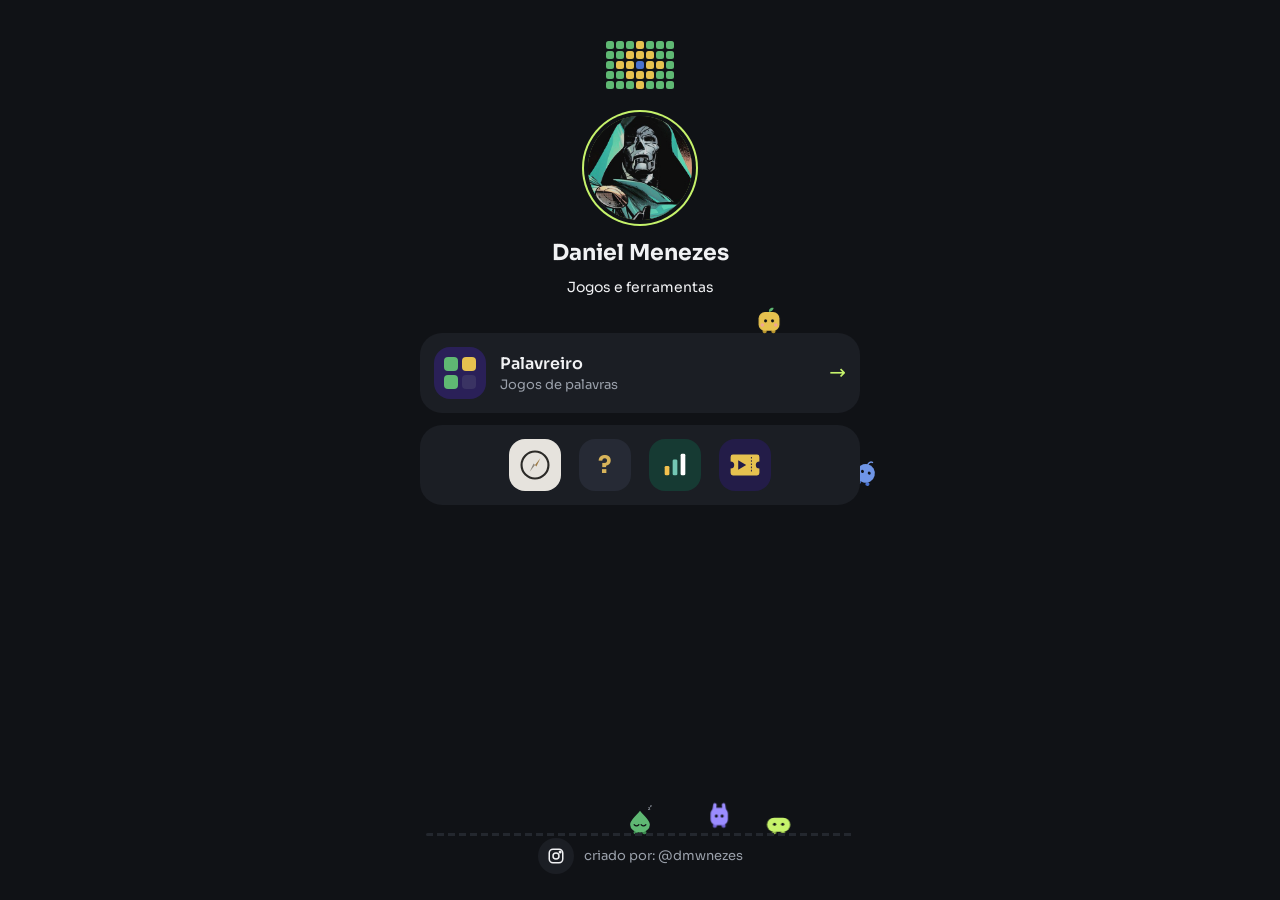
<file: index.html>
<!doctype html>
<html lang="pt-BR">
<head>
<meta charset="utf-8">
<meta name="viewport" content="width=device-width, initial-scale=1">
<title>dmwnezes — projetos</title>
<meta name="description" content="Projetos de @dmwnezes: Palavreiro, Bússola Política, Propostas às Cegas e Retrato do Brasil.">
<meta name="theme-color" content="#101216">
<meta property="og:type" content="website">
<meta property="og:site_name" content="dmwnezes">
<meta property="og:title" content="dmwnezes — projetos">
<meta property="og:description" content="Palavreiro, Bússola Política, Propostas às Cegas e Retrato do Brasil, num lugar só.">
<meta property="og:url" content="https://dmwnezes.com/">
<meta property="og:image" content="https://dmwnezes.com/img/og.png?v=2">
<meta property="og:image:width" content="1200">
<meta property="og:image:height" content="630">
<meta name="twitter:card" content="summary_large_image">
<link rel="canonical" href="https://dmwnezes.com/">
<link rel="icon" href="/favicon.svg" type="image/svg+xml">
<link rel="icon" href="/img/favicon-32.png" sizes="32x32" type="image/png">
<link rel="apple-touch-icon" href="/img/apple-touch-icon.png">
<script>
  // Links antigos do Palavreiro na raiz (?mp=, ?d=, #rota) continuam indo para /termo/.
  if (/[?&](mp|d)=/.test(location.search) || location.hash.length > 1) {
    location.replace("/termo/" + location.search + location.hash);
  }
</script>
<link rel="preconnect" href="https://fonts.googleapis.com">
<link rel="preconnect" href="https://fonts.gstatic.com" crossorigin>
<link href="https://fonts.googleapis.com/css2?family=Sora:wght@400;500;600;700&display=swap" rel="stylesheet">
<style>
  :root {
    --bg: #101216; --surface: #1B1E24; --surface-high: #242830;
    --text: #F1F2F4; --muted: #9AA0AA; --accent: #C6F36B;
  }
  * { box-sizing: border-box; margin: 0; }
  html { background: var(--bg); }
  body {
    min-height: 100vh; min-height: 100dvh;
    font-family: Sora, system-ui, sans-serif; color: var(--text); background: var(--bg);
    display: flex; flex-direction: column; align-items: center;
    padding: clamp(16px, 4.5vh, 56px) 16px clamp(12px, 2.5vh, 28px);
    transition: background-color .25s ease-out;
  }
  html.clarao body { background: #23272F; transition: none; }

  /* Bandeira do Brasil em quadradinhos (a mesma da abertura do Palavreiro), tremulando em loop */
  .flag { display: grid; grid-template-columns: repeat(7, 8px); gap: 2px; margin-bottom: clamp(12px, 3vh, 28px); }
  .flag i { width: 8px; height: 8px; border-radius: 2.5px; background: #5FB873;
            animation: tremula 1.26s ease-in-out infinite; animation-delay: calc(var(--c) * -0.14s); }
  .flag i.y { background: #E6C14F; } .flag i.b { background: #4A72CF; }
  @keyframes tremula { 0%, 100% { transform: translateY(-1.6px); } 50% { transform: translateY(1.6px); } }
  .avatar {
    width: clamp(60px, 12vh, 104px); height: clamp(60px, 12vh, 104px); border-radius: 50%; object-fit: cover;
    box-shadow: 0 0 0 4px var(--bg), 0 0 0 6px var(--accent);
  }
  h1 { font-size: 22px; font-weight: 700; margin-top: clamp(10px, 2.2vh, 20px); }
  .sub { font-size: 14px; color: var(--muted); margin-top: 6px; }

  main { width: 100%; max-width: 440px; display: flex; flex-direction: column; gap: clamp(8px, 1.4vh, 12px); margin-top: clamp(16px, 3.5vh, 32px); }
  .link {
    display: flex; align-items: center; gap: 14px; padding: clamp(9px, 1.6vh, 14px) 14px;
    border-radius: 22px; background: var(--surface); color: inherit; text-decoration: none;
    transition: transform .2s ease, background .2s ease;
  }
  .link:hover, .link:focus-visible { background: var(--surface-high); transform: translateY(-2px); outline: none; }
  .link:focus-visible { box-shadow: 0 0 0 2px var(--accent); }
  .ico { flex: none; width: 52px; height: 52px; border-radius: 16px; display: grid; place-items: center; }
  .txt { flex: 1; display: flex; flex-direction: column; gap: 2px; }
  .txt b { font-size: 16px; font-weight: 600; }
  .txt small { font-size: 13px; color: var(--muted); }
  .arrow { color: var(--accent); font-size: 20px; transition: transform .2s ease; }
  .link:hover .arrow { transform: translateX(3px); }

  .i-palavreiro { background: #2A2058; grid-template-columns: repeat(2, 1fr); gap: 4px; padding: 10px; }
  .i-palavreiro i { border-radius: 4px; width: 100%; height: 100%; }
  .i-bussola { background: #E6E3DD; }
  .i-cegas { background: #262A35; color: #D8B45A; font-size: 24px; font-weight: 700; }
  .i-retrato { background: #163A33; }
  .i-matine { background: #231C48; }

  footer { margin-top: auto; padding-top: clamp(32px, 5.5vh, 56px); font-size: 13px; color: var(--muted); }
  footer a { display: flex; align-items: center; gap: 10px; min-height: 44px; color: inherit; text-decoration: none; }
  footer a:hover, footer a:focus-visible { color: var(--text); outline: none; }
  .insta { width: 36px; height: 36px; border-radius: 50%; background: var(--surface); display: grid; place-items: center; }
  footer a:hover .insta, footer a:focus-visible .insta { background: var(--surface-high); box-shadow: 0 0 0 2px var(--accent); }
  @media (prefers-reduced-motion: reduce) { .flag i { animation: none; } .link, .arrow, .grupo, .grupo-icones, .grupo-lista { transition: none; } .link:hover { transform: none; } }

  /* Mascotes: 5 bichinhos de formas e cores diferentes. Andam, piscam, dormem de 0h a 5h e se assustam ao toque. */
  html, body { overflow-x: clip; }
  .slot { position: relative; }
  .slot .link { position: relative; z-index: 1; }
  /* Botão que junta Bússola, Propostas e Retrato do Brasil: só os ícones; ao tocar, abre mostrando os sites */
  .grupo { display: grid; grid-template-rows: 1fr 0fr; padding: 0; gap: 0; align-items: stretch; transition: grid-template-rows .35s ease, background .2s ease, transform .2s ease; }
  .grupo > * { min-height: 0; overflow: hidden; }
  .grupo-icones {
    display: flex; align-items: center; justify-content: center; gap: 18px; width: 100%;
    padding: clamp(9px, 1.6vh, 14px) 14px; border: 0; background: none; color: inherit; font: inherit; cursor: pointer;
    border-radius: 22px; transition: opacity .2s ease, padding .35s ease;
  }
  .grupo.aberto .grupo-icones { padding-block: 0; }
  .grupo-icones:focus-visible { outline: none; box-shadow: inset 0 0 0 2px var(--accent); }
  .grupo-lista { opacity: 0; transition: opacity .25s ease; }
  .grupo-lista > div { display: flex; flex-direction: column; padding: clamp(2px, .6vh, 4px); }
  .grupo.aberto { grid-template-rows: 0fr 1fr; transform: none; background: var(--surface); }
  .grupo.aberto .grupo-icones { opacity: 0; }
  .grupo.aberto .grupo-lista { opacity: 1; transition-delay: .12s; }
  .sub { display: flex; align-items: center; gap: 14px; padding: clamp(2px, .6vh, 8px) 10px; border-radius: 18px; color: inherit; text-decoration: none; transition: background .2s ease; }
  .sub:hover, .sub:focus-visible { background: var(--surface-high); outline: none; }
  .sub:focus-visible { box-shadow: inset 0 0 0 2px var(--accent); }
  .sub:hover .arrow { transform: translateX(3px); }
  .sub .ico { width: clamp(36px, 6vh, 48px); height: clamp(36px, 6vh, 48px); }
  .sub .ico svg { max-width: 78%; max-height: 78%; }
  /* com 3 sites no grupo aberto, telas baixas apertam o respiro do rodapé para não rolar */
  @media (max-height: 720px) { body:has(.grupo.aberto) footer { padding-top: 6px; } }
  footer { position: relative; width: 100%; max-width: 440px; display: flex; justify-content: center; }
  .trilha { position: absolute; left: 0; right: 0; height: 44px; pointer-events: none; }
  .slot .trilha { bottom: 100%; margin-bottom: -2px; z-index: 2; }
  .trilha.chao { bottom: 42px; z-index: 2; }
  .trilha.chao::after { content: ""; position: absolute; left: 6px; right: 6px; bottom: 0; height: 3px; border-radius: 2px;
    background: repeating-linear-gradient(90deg, #23272E 0 7px, transparent 7px 11px); }
  .bicho {
    position: absolute; left: 0; bottom: 0; width: 44px; height: 44px; padding: 0; border: 0; background: none;
    display: flex; align-items: flex-end; justify-content: center; cursor: pointer; pointer-events: auto;
    -webkit-tap-highlight-color: transparent; will-change: transform;
  }
  .bicho:focus-visible { outline: 2px solid var(--accent); outline-offset: 2px; border-radius: 12px; }
  .bicho svg { display: block; width: 28px; height: 31.5px; overflow: visible; }
  .bicho .tronco, .bicho .pe { transform-box: fill-box; transform-origin: 50% 100%; }
  .bicho .fechado, .bicho .susto, .bicho .zzz { display: none; }
  .bicho.pisca .olhos, .bicho.dorme .olhos, .bicho.assustado .olhos, .bicho.assustado .fechado { display: none; }
  .bicho.pisca .fechado, .bicho.dorme .fechado, .bicho.dorme .zzz, .bicho.assustado .susto { display: inline; }
  .bicho.fecha .olhos { display: none; }
  .bicho.fecha .fechado { display: inline; }
  /* Chuva: nuvens e gotas num canvas atrás dos botões, acima do chão dos mascotes */
  .ceu { position: absolute; left: 0; bottom: 42px; width: 100%; height: 40px; pointer-events: none; z-index: 0; }
  .bicho .coracao { display: none; }
  .bicho.amor .olhos, .bicho.amor .fechado { display: none; }
  .bicho.amor .coracao { display: inline; }
  .bicho.amor .coracao path { transform-box: fill-box; transform-origin: center; animation: bate .45s ease-in-out infinite; }
  @keyframes bate { 50% { transform: scale(1.3); } }
  .bicho .rubor, .bicho .mao { display: none; }
  .bicho.vergonha .rubor, .bicho.acena .mao { display: inline; }
  .fx { position: absolute; left: 0; bottom: 0; pointer-events: none; z-index: 3; line-height: 0; }
  .fx svg { display: block; }
  .regador { transform-origin: 75% 60%; }
  .corda { height: 2px; bottom: 16px; border-radius: 1px; background: #C9A36A; z-index: 1; }
  .borboleta svg { animation: asa .15s ease-in-out infinite alternate; }
  @keyframes asa { to { transform: scaleX(.3); } }
  .bicho.espia { left: auto; right: -22px; top: 50%; bottom: auto; margin-top: -22px; z-index: 0; }
  .bicho.espia svg { transform: rotate(14deg); }
</style>
</head>
<body>
<header style="display:flex;flex-direction:column;align-items:center;text-align:center">
  <div class="flag" role="img" aria-label="Bandeira do Brasil"><i style="--c:0"></i><i style="--c:1"></i><i style="--c:2"></i><i class="y" style="--c:3"></i><i style="--c:4"></i><i style="--c:5"></i><i style="--c:6"></i><i style="--c:0"></i><i style="--c:1"></i><i class="y" style="--c:2"></i><i class="y" style="--c:3"></i><i class="y" style="--c:4"></i><i style="--c:5"></i><i style="--c:6"></i><i style="--c:0"></i><i class="y" style="--c:1"></i><i class="y" style="--c:2"></i><i class="b" style="--c:3"></i><i class="y" style="--c:4"></i><i class="y" style="--c:5"></i><i style="--c:6"></i><i style="--c:0"></i><i style="--c:1"></i><i class="y" style="--c:2"></i><i class="y" style="--c:3"></i><i class="y" style="--c:4"></i><i style="--c:5"></i><i style="--c:6"></i><i style="--c:0"></i><i style="--c:1"></i><i style="--c:2"></i><i class="y" style="--c:3"></i><i style="--c:4"></i><i style="--c:5"></i><i style="--c:6"></i></div>
  <img class="avatar" src="/img/criador.jpg" alt="Foto de Daniel Menezes" width="104" height="104">
  <h1>Daniel Menezes</h1>
  <p class="sub">Jogos e ferramentas</p>
</header>

<main>
  <div class="slot">
  <div class="trilha" data-faixa="card"><button class="bicho" type="button" data-forma="broto" aria-label="Mascote Broto"></button></div>
  <a class="link" href="/termo/">
    <span class="ico i-palavreiro" aria-hidden="true">
      <i style="background:#5FB873"></i><i style="background:#E6C14F"></i><i style="background:#5FB873"></i><i style="background:#3A3363"></i>
    </span>
    <span class="txt"><b>Palavreiro</b><small>Jogos de palavras</small></span>
    <span class="arrow" aria-hidden="true">→</span>
  </a>
  </div>

  <div class="slot">
  <button class="bicho espia" type="button" data-forma="bola" aria-label="Mascote Bolinha"></button>
  <div class="link grupo" id="grupo">
    <button class="grupo-icones" type="button" aria-expanded="false" aria-controls="grupo-lista" aria-label="Abrir: Bússola Política, Propostas às Cegas, Retrato do Brasil e Matinê">
      <span class="ico i-bussola" aria-hidden="true"><svg width="34" height="34" viewBox="0 0 96 96" fill="none"><circle cx="48" cy="48" r="38" stroke="#2B2A27" stroke-width="6"/><path d="M48 48 63 29 52 52Z" fill="#9C7A45"/><path d="M48 48 33 67 44 44Z" fill="#8A857C"/></svg></span>
      <span class="ico i-cegas" aria-hidden="true">?</span>
      <span class="ico i-retrato" aria-hidden="true"><svg width="30" height="30" viewBox="0 0 32 32"><rect x="5" y="17" width="5" height="10" rx="1.5" fill="#F2C14E"/><rect x="13.5" y="10" width="5" height="17" rx="1.5" fill="#73C7B4"/><rect x="22" y="4" width="5" height="23" rx="1.5" fill="#FFFFFF"/></svg></span>
      <span class="ico i-matine" aria-hidden="true"><svg width="40" height="40" viewBox="0 0 100 100"><path fill-rule="evenodd" fill="#E6C14F" d="M14,30Q14,24 20,24H80Q86,24 86,30V41A9,9 0,0 0,86 59V70Q86,76 80,76H20Q14,76 14,70V59A9,9 0,0 0,14 41Z M33,38V62L53,50Z M64.8,30h2.4v4h-2.4z M64.8,38h2.4v4h-2.4z M64.8,46h2.4v4h-2.4z M64.8,54h2.4v4h-2.4z M64.8,62h2.4v4h-2.4z"/></svg></span>
    </button>
    <div class="grupo-lista" id="grupo-lista">
      <div>
        <a class="sub" href="/politica/" tabindex="-1">
          <span class="ico i-bussola" aria-hidden="true"><svg width="34" height="34" viewBox="0 0 96 96" fill="none"><circle cx="48" cy="48" r="38" stroke="#2B2A27" stroke-width="6"/><path d="M48 48 63 29 52 52Z" fill="#9C7A45"/><path d="M48 48 33 67 44 44Z" fill="#8A857C"/></svg></span>
          <span class="txt"><b>Bússola Política</b><small>Descubra sua posição</small></span>
          <span class="arrow" aria-hidden="true">→</span>
        </a>
        <a class="sub" href="/candidatos/" tabindex="-1">
          <span class="ico i-cegas" aria-hidden="true">?</span>
          <span class="txt"><b>Propostas às Cegas</b><small>Presidência 2026</small></span>
          <span class="arrow" aria-hidden="true">→</span>
        </a>
        <a class="sub" href="/estatisticas/" tabindex="-1">
          <span class="ico i-retrato" aria-hidden="true"><svg width="30" height="30" viewBox="0 0 32 32"><rect x="5" y="17" width="5" height="10" rx="1.5" fill="#F2C14E"/><rect x="13.5" y="10" width="5" height="17" rx="1.5" fill="#73C7B4"/><rect x="22" y="4" width="5" height="23" rx="1.5" fill="#FFFFFF"/></svg></span>
          <span class="txt"><b>Retrato do Brasil</b><small>Estatísticas no mapa</small></span>
          <span class="arrow" aria-hidden="true">→</span>
        </a>
        <a class="sub" href="/matine/" tabindex="-1">
          <span class="ico i-matine" aria-hidden="true"><svg width="40" height="40" viewBox="0 0 100 100"><path fill-rule="evenodd" fill="#E6C14F" d="M14,30Q14,24 20,24H80Q86,24 86,30V41A9,9 0,0 0,86 59V70Q86,76 80,76H20Q14,76 14,70V59A9,9 0,0 0,14 41Z M33,38V62L53,50Z M64.8,30h2.4v4h-2.4z M64.8,38h2.4v4h-2.4z M64.8,46h2.4v4h-2.4z M64.8,54h2.4v4h-2.4z M64.8,62h2.4v4h-2.4z"/></svg></span>
          <span class="txt"><b>Matinê</b><small>Filmes juntos, sincronizados</small></span>
          <span class="arrow" aria-hidden="true">→</span>
        </a>
      </div>
    </div>
  </div>
  </div>
</main>

<footer>
  <div class="trilha chao" data-faixa="chao"><button class="bicho" type="button" data-forma="gota" aria-label="Mascote Gota"></button><button class="bicho" type="button" data-forma="pilula" aria-label="Mascote Pílula"></button><button class="bicho" type="button" data-forma="orelhudo" aria-label="Mascote Orelhudo"></button></div>
  <a href="https://instagram.com/dmwnezes" target="_blank" rel="noopener">
  <span class="insta" aria-hidden="true"><svg width="18" height="18" viewBox="0 0 24 24" fill="none" stroke="#F1F2F4" stroke-width="2" stroke-linecap="round"><rect x="3" y="3" width="18" height="18" rx="5"/><circle cx="12" cy="12" r="4"/><circle cx="17.5" cy="6.5" r="1"/></svg></span>
  criado por: @dmwnezes
</a></footer>
<script>
// Botão da Bússola + Propostas + Retrato do Brasil + Matinê: abre ao tocar; fecha ao tocar fora ou com Esc
(() => {
  const g = document.getElementById("grupo"), bt = g.querySelector(".grupo-icones"), subs = g.querySelectorAll(".sub");
  const abre = (sim) => {
    g.classList.toggle("aberto", sim); bt.setAttribute("aria-expanded", sim);
    bt.tabIndex = sim ? -1 : 0; subs.forEach((a) => (a.tabIndex = sim ? 0 : -1));
    if (sim) subs[0].focus({ preventScroll: true });
  };
  bt.addEventListener("click", () => abre(true));
  document.addEventListener("click", (e) => { if (g.classList.contains("aberto") && !g.contains(e.target) && !e.target.closest(".bicho")) abre(false); });
  document.addEventListener("keydown", (e) => { if (e.key === "Escape" && g.classList.contains("aberto")) { abre(false); bt.focus(); } });
})();
</script>
<script>
// Brotos (B1–B5): mascotes do hub. Física simples (aceleração, passo, respiração), olhar que segue o dedo,
// ações aleatórias, brincadeiras em grupo no rodapé, chuva com raios e susto ao toque.
(() => {
  const F = {
    broto: { topo: 4, pe: "#B8962F", o: [14, 19, 26, 19], c: '<path class="folha" d="M20 4C19-1 23-4 28-3 27 1 24 3 20 4Z" fill="#5FB873"/><rect x="2" y="4" width="36" height="32" rx="11" fill="#E6C14F"/><circle cx="8.5" cy="26" r="3" fill="#F2A0A0" opacity=".85"/><circle cx="31.5" cy="26" r="3" fill="#F2A0A0" opacity=".85"/>' },
    bola: { topo: 4, pe: "#4A72CF", o: [14, 18, 26, 18], c: '<path class="topete" d="M20 4q2-6 7-5" fill="none" stroke="#6F95E6" stroke-width="2.4" stroke-linecap="round"/><circle cx="20" cy="20" r="16" fill="#6F95E6"/>' },
    gota: { topo: 0, pe: "#3E8A50", o: [14, 24, 26, 24], c: '<path d="M20 0C27 9 37 16 37 24A17 13 0 0 1 3 24C3 16 13 9 20 0Z" fill="#5FB873"/>' },
    pilula: { topo: 12, pe: "#93B84A", o: [13, 23, 27, 23], c: '<rect x="0" y="12" width="40" height="24" rx="12" fill="#C6F36B"/>' },
    orelhudo: { topo: 6, pe: "#6E5FD0", o: [15, 20, 25, 20], c: '<rect class="orelha" x="8" y="-2" width="6" height="14" rx="3" fill="#9B8CFF"/><rect class="orelha" x="26" y="-2" width="6" height="14" rx="3" fill="#9B8CFF"/><rect x="5" y="6" width="30" height="30" rx="10" fill="#9B8CFF"/>' }
  };
  const desenho = (f) => { const [a, b, c, d] = f.o; return `<svg viewBox="-4 -10 48 54" aria-hidden="true">
    <rect class="pe" x="9" y="34" width="7" height="6" rx="3" fill="${f.pe}"/><rect class="pe" x="24" y="34" width="7" height="6" rx="3" fill="${f.pe}"/>
    <g class="tronco">${f.c}
      <g class="mao"><circle cx="39" cy="21" r="3.6" fill="${f.pe}"/></g>
      <g class="rubor" fill="#F2A0A0"><ellipse cx="${a - 1}" cy="${b + 5}" rx="3.2" ry="1.9"/><ellipse cx="${c + 1}" cy="${d + 5}" rx="3.2" ry="1.9"/></g>
      <g class="olhos" fill="#101216"><circle cx="${a}" cy="${b}" r="2.6"/><circle cx="${c}" cy="${d}" r="2.6"/></g>
      <g class="coracao" fill="#FF5C7A">${[[a, b], [c, d]].map(([x, y]) => `<path d="M${x} ${y + 3}l-3.4-3.4a2 2 0 0 1 3.4-2.6a2 2 0 0 1 3.4 2.6z"/>`).join("")}</g>
      <path class="fechado" d="M${a - 4} ${b}q4 3.5 8 0M${c - 4} ${d}q4 3.5 8 0" fill="none" stroke="#101216" stroke-width="2.2" stroke-linecap="round"/>
      <g class="susto" fill="#101216"><circle cx="${a}" cy="${b}" r="4.6" fill="#fff"/><circle cx="${c}" cy="${d}" r="4.6" fill="#fff"/><circle cx="${a}" cy="${b}" r="1.5"/><circle cx="${c}" cy="${d}" r="1.5"/><ellipse cx="20" cy="${b + 8}" rx="2.2" ry="2.8"/><path d="M38 0q3 4 0 6.5q-3-2.5 0-6.5Z" fill="#9FD3FF"/></g>
      <g class="zzz" fill="#9AA0AA" font-family="Sora,sans-serif" font-weight="700"><text x="33" y="-2" font-size="8">z</text><text x="38" y="-7" font-size="6">z</text></g>
    </g></svg>`; };
  // pequenos desenhos usados nas ações
  const NOTA = '<svg width="9" height="12" viewBox="0 0 9 12"><path d="M3 9.5V1.5l5-1.2v8" fill="none" stroke="#C6F36B" stroke-width="1.6"/><circle cx="2" cy="9.6" r="2" fill="#C6F36B"/><circle cx="7" cy="8.4" r="2" fill="#C6F36B"/></svg>';
  const PUFF = '<svg width="6" height="6"><circle cx="3" cy="3" r="3" fill="#9AA0AA"/></svg>';
  const PINGO = '<svg width="3" height="5"><rect width="3" height="5" rx="1.5" fill="#7FB8F0"/></svg>';
  const PONTO = '<svg width="4" height="4"><circle cx="2" cy="2" r="2" fill="#F1F2F4"/></svg>';
  const REGADOR = '<svg width="20" height="14" viewBox="0 0 20 14"><rect x="5" y="4" width="10" height="9" rx="2.5" fill="#8FA3B8"/><path d="M6 7L1 3" stroke="#8FA3B8" stroke-width="2.2" stroke-linecap="round"/><path d="M15 6q4 0 3 5" fill="none" stroke="#8FA3B8" stroke-width="1.8"/></svg>';
  const FOLHA = '<svg width="10" height="8" viewBox="19 -5 10 8"><path d="M20 3C19-2 23-5 28-4 27 0 24 2 20 3Z" fill="#5FB873"/></svg>';
  const BOLHA = '<svg width="14" height="14" viewBox="0 0 14 14"><circle cx="7" cy="7" r="6" fill="rgba(159,211,255,.18)" stroke="#9FD3FF" stroke-width="1.2"/><path d="M4 5a3.5 3.5 0 0 1 3-2" fill="none" stroke="#fff" stroke-width="1.2" stroke-linecap="round" opacity=".8"/></svg>';
  const BORBOLETA = '<svg width="14" height="12" viewBox="0 0 14 12"><ellipse cx="4" cy="4" rx="4" ry="3.6" fill="#F2A65A"/><ellipse cx="10" cy="4" rx="4" ry="3.6" fill="#F2A65A"/><ellipse cx="4.5" cy="9" rx="3" ry="2.6" fill="#FFD27A"/><ellipse cx="9.5" cy="9" rx="3" ry="2.6" fill="#FFD27A"/><rect x="6.3" y="2" width="1.4" height="9" rx=".7" fill="#3A2A1A"/></svg>';

  const reduz = matchMedia("(prefers-reduced-motion: reduce)").matches;
  const noite = () => new Date().getHours() < 5;
  const rnd = (a, b) => a + Math.random() * (b - a);
  const suave = (x) => { const k = Math.min(1, Math.max(0, x)); return k * k * (3 - 2 * k); };
  const preso = (v, a, b) => Math.min(b, Math.max(a, v));
  const altura = (m) => (40 - F[m.el.dataset.forma].topo) * 31.5 / 54; // do pé ao topo da cabeça, em px
  let px = -1e4, py = -1e4;
  addEventListener("pointermove", (e) => { px = e.clientX; py = e.clientY; }, { passive: true });

  // efeito solto (nota, fumacinha, pingo...) na faixa do Broto, relativo ao centro dele no chão
  const fx = (m, html, x, y, quadros, dur, cls = "") => {
    const s = document.createElement("span");
    s.className = "fx " + cls; s.innerHTML = html;
    s.style.left = (m.x + 22 + x) + "px"; s.style.bottom = -y + "px";
    m.trilha.appendChild(s);
    if (quadros) s.animate(quadros, { duration: dur, easing: "ease-out", fill: "forwards" }).onfinish = () => s.remove();
    return s;
  };

  const bichos = [...document.querySelectorAll(".bicho")].map((el, i) => {
    el.innerHTML = desenho(F[el.dataset.forma]);
    const espia = el.classList.contains("espia"), trilha = el.parentElement;
    const faixa = () => {
      if (espia) return [-30, 6];
      const w = trilha.clientWidth;
      return trilha.dataset.faixa === "card" ? [w * 0.42, w - 52] : [0, w - 44];
    };
    const [a, b] = faixa();
    const m = { el, espia, faixa, trilha, svg: el.querySelector("svg"), tronco: el.querySelector(".tronco"), pes: el.querySelectorAll(".pe"), olhos: el.querySelector(".olhos"),
      folha: el.querySelector(".folha"), topete: el.querySelector(".topete"), orelhas: el.querySelectorAll(".orelha"), mao: el.querySelector(".mao"),
      x: espia ? 6 : a + (b - a) * [0.7, 0.15, 0.5, 0.85][i % 4], alvo: 0, v: 0, vmax: 26, f: 1, face: 1, fase: rnd(0, 6), y: 0, vy: 0, sq: 0, chao: 0,
      estado: "parado", espera: rnd(0.5, 3), tS: 0, pulou: false, cansado: 0, fugaX: 0, acao: "", tA: 0, durA: 0, briga: null, evento: null, inclina: 0 };
    m.alvo = m.x;
    el.addEventListener("click", (e) => assusta(m, e.clientX));
    (function piscar() { setTimeout(() => { if (!el.classList.contains("dorme") && !el.classList.contains("assustado")) { el.classList.add("pisca"); setTimeout(() => el.classList.remove("pisca"), 150); } piscar(); }, rnd(2200, 6000)); })();
    return m;
  });
  const B = Object.fromEntries(bichos.map((m) => [m.el.dataset.forma, m]));
  const chaoEl = document.querySelector(".trilha.chao");
  const doChao = bichos.filter((m) => m.trilha === chaoEl);

  // ---------- ações de um Broto só ----------
  const DUR = { pulinhos: 1.2, espreguica: 1.7, olha: 2.2, danca: 2.2, cochilo: 3.5, espirro: 1.5, rega: 2.9, helice: 2.0, aceno: 2.0, acena: 2.4, presente: 2.6, bolha: 3.2 };
  // sorteio com peso: a ação recém-feita fica com 15% da chance e volta ao normal aos poucos (~70% em 12s, ~90% em 25s)
  const usadas = new Map();
  let agoraS = 0;
  const peso = (n, tau = 12) => 1 - 0.85 * Math.exp(-(agoraS - (usadas.has(n) ? usadas.get(n) : -1e9)) / tau);
  const sorteia = (lista, tau) => {
    const ps = lista.map((n) => peso(n, tau)), tot = ps.reduce((x, y) => x + y, 0);
    let r = Math.random() * tot;
    for (let k = 0; k < lista.length; k++) if ((r -= ps[k]) <= 0) return lista[k];
    return lista[lista.length - 1];
  };
  const usa = (m, n) => { usadas.set(n, agoraS); m.proxAcao = agoraS + rnd(3, 7); };
  const limpa = (m) => {
    m.el.classList.remove("fecha", "vergonha", "acena");
    [m.folha, m.topete, m.mao, ...m.orelhas].forEach((n) => n && n.removeAttribute("transform"));
    if (m.acao === "helice") m.chao = 0;
    if (m.caca) { m.caca.el.remove(); m.caca = null; }
    m.acao = ""; m.inclina = 0;
  };
  const iniciaAcao = (m, n) => {
    limpa(m);
    m.estado = "acao"; m.acao = n; m.tA = 0; m.ult = -1; m.face0 = m.face || 1; m.durA = DUR[n]; m.feito = false;
    m.el.classList.toggle("fecha", n === "espreguica");
    if (n === "aceno") { m.el.classList.add("acena"); if (m.y === m.chao) { m.vy = -140; m.sq = -0.4; } }
    if (n === "rega") fx(m, REGADOR, 8, -34, [
      { opacity: 0, transform: "rotate(0deg)" }, { opacity: 1, transform: "rotate(0deg)", offset: 0.12 },
      { opacity: 1, transform: "rotate(-32deg)", offset: 0.3 }, { opacity: 1, transform: "rotate(-32deg)", offset: 0.8 },
      { opacity: 0, transform: "rotate(0deg)" }], 2800, "regador");
  };
  const fimAcao = (m) => { limpa(m); m.estado = "parado"; m.espera = rnd(2, 4); };
  const sorteiaAcao = (m) => {
    const l = ["pulinhos", "espreguica", "olha", "danca", "cochilo", "espirro", "borboleta"];
    if (m === B.broto) l.push("rega", "rega", "rega", "presente", "presente", "presente");
    if (m === B.orelhudo) l.push("helice", "helice", "helice", "helice", "helice");
    return sorteia(l);
  };
  const iniciaCaca = (m) => {
    const [a, b] = m.faixa();
    m.estado = "caca";
    m.caca = { el: fx(m, BORBOLETA, -m.x - 22, 0, null, 0, "borboleta"), t: 0, x0: preso(m.x + 22 + m.face * 40, a + 30, b + 14), fase: rnd(0, 6), amp: Math.min(60, (b - a) / 2) };
  };

  const acao = (m, dt) => {
    const el = m.el, cl = el.classList, n = m.acao, T = (m.tA += dt);
    if (n === "pulinhos" && m.vy === 0 && m.y === m.chao && T < m.durA - 0.3 && T - m.ult > 0.34) { m.vy = -120; m.sq = -0.45; m.ult = T; }
    if (n === "olha") m.face = Math.floor(T / 0.55) % 2 ? -m.face0 : m.face0;
    if (n === "espirro") {
      cl.toggle("fecha", T > 0.35 && T < 0.95);
      if (!m.feito && T >= 0.7) {
        m.feito = true; m.sq = 0.9; m.v = -m.face * 80;
        for (let k = 0; k < 3; k++) fx(m, PUFF, m.face * 12, -16 - k * 3, [{ transform: "translate(0,0) scale(1)", opacity: 0.9 }, { transform: `translate(${m.face * rnd(14, 24)}px, ${rnd(-8, 4)}px) scale(.4)`, opacity: 0 }], 450);
      }
    }
    if (n === "rega") {
      cl.toggle("fecha", T > 1.0 && T < 2.4);
      if (T > 0.9 && T < 1.9 && T - m.ult > 0.12) { m.ult = T; fx(m, PINGO, 7 + rnd(-1, 1), -44, [{ transform: "translate(0,0)", opacity: 1 }, { transform: "translate(-5px, 15px)", opacity: 0.2 }], 350); }
      const k = T < 1 ? 1 : T < 1.8 ? 1 + 0.6 * suave((T - 1) / 0.8) : T < 2.4 ? 1.6 : 1 + 0.6 * (1 - suave((T - 2.4) / 0.4));
      m.folha.setAttribute("transform", `translate(20 4) scale(${k.toFixed(3)}) translate(-20 -4)`);
    }
    if (n === "helice") {
      const ang = Math.sin(T * 30) * 40;
      m.orelhas[0].setAttribute("transform", `rotate(${ang.toFixed(1)} 11 12)`);
      m.orelhas[1].setAttribute("transform", `rotate(${(-ang).toFixed(1)} 29 12)`);
      const p = T / m.durA;
      m.chao = p > 0.15 && p < 0.85 ? -14 * Math.sin(Math.PI * (p - 0.15) / 0.7) : 0; m.y = m.chao; m.vy = 0;
    }
    if (n === "presente") {
      // B1 solta a folhinha, ela cai flutuando e outra nasce no lugar
      if (!m.feito && T > 0.3) {
        m.feito = true; m.sq = 0.3;
        fx(m, FOLHA, 2, -28, [
          { transform: "translate(0,0) rotate(0deg)", opacity: 1 },
          { transform: "translate(9px, 7px) rotate(40deg)", offset: 0.3 },
          { transform: "translate(-6px, 15px) rotate(-25deg)", offset: 0.6 },
          { transform: "translate(5px, 24px) rotate(30deg)", opacity: 1, offset: 0.88 },
          { transform: "translate(5px, 26px) rotate(30deg)", opacity: 0 }], 2200);
      }
      const k = T < 0.3 ? 1 : T < 1.2 ? 0 : suave((T - 1.2) / 0.9);
      m.folha.setAttribute("transform", `translate(20 4) scale(${k.toFixed(3)}) translate(-20 -4)`);
    }
    if (n === "bolha") {
      // B2 sai de trás do card, sopra uma bolha que sobe até o card de cima e estoura
      m.x += ((T < 2.4 ? 6 : -14) - m.x) * Math.min(1, dt * 5);
      if (T > 0.5 && T < 0.8) m.inclina = -8;
      if (!m.feito && T > 0.8) {
        m.feito = true; m.inclina = 0; m.sq = 0.5;
        const slot = m.trilha, ant = slot.previousElementSibling, rs = slot.getBoundingClientRect();
        const sobe = ant ? rs.top + rs.height / 2 - ant.getBoundingClientRect().bottom + 2 : 50;
        const s2 = document.createElement("span"); s2.className = "fx"; s2.innerHTML = BOLHA;
        s2.style.left = "auto"; s2.style.bottom = "auto"; s2.style.right = "-16px"; s2.style.top = "calc(50% - 16px)"; s2.style.zIndex = 2;
        slot.appendChild(s2);
        s2.animate([
          { transform: "translate(0,0) scale(.3)", opacity: 0.6 },
          { transform: `translate(-6px, ${-sobe * 0.45}px) scale(1)`, opacity: 1, offset: 0.35 },
          { transform: `translate(-1px, ${-sobe * 0.8}px) scale(1.05)`, offset: 0.7 },
          { transform: `translate(-7px, ${-sobe}px) scale(1.1)`, opacity: 1, offset: 0.9 },
          { transform: `translate(-7px, ${-sobe}px) scale(1.7)`, opacity: 0 }], { duration: 1900, easing: "ease-out", fill: "forwards" }).onfinish = () => s2.remove();
      }
    }
    if (n === "aceno") m.mao.setAttribute("transform", `rotate(${(-25 + Math.sin(T * 14) * 30).toFixed(1)} 33 24)`);
    if (n === "acena") {
      m.x += (-14 - m.x) * Math.min(1, dt * 5);
      m.topete.setAttribute("transform", `rotate(${(Math.sin(T * 13) * 30).toFixed(1)} 20 4)`);
    }
    if (T > m.durA) fimAcao(m);
  };

  // ---------- susto (toque e raio) ----------
  let evento = null, proxEvento = rnd(10, 20);
  const encerra = (ev, exceto) => {
    ev.parts.forEach((p) => {
      p.evento = null; p.olharM = null; p.inclina = 0; p.el.style.zIndex = ""; p.chao = 0;
      if (p !== exceto && !["susto", "corre"].includes(p.estado)) { p.estado = "parado"; p.espera = rnd(1, 2.5); p.cansado = Math.max(p.cansado, 0.8); }
    });
    if (ev.corda) ev.corda.remove();
    if (evento === ev) { evento = null; proxEvento = rnd(15, 30); }
  };
  const assusta = (m, x) => {
    if (m.evento) encerra(m.evento, m);
    if (m.estado === "susto" || m.estado === "corre" || m.estado === "briga") return;
    if (m.estado === "acao" || m.estado === "caca") limpa(m);
    const el = m.el;
    if (reduz) { el.classList.add("assustado"); setTimeout(() => el.classList.remove("assustado"), 700); return; }
    el.classList.remove("dorme", "pisca", "fecha", "amor"); el.classList.add("assustado");
    m.estado = "susto"; m.tS = 0; m.pulou = false; m.sq = 0.6; m.fugaX = x;
  };

  const chuva = { fase: "nada", t: 0, prox: rnd(15, 30), dur: 0, nuvens: [], gotas: [], respingos: [] };
  const pausas = new Map();

  // Prefere destinos longe dos vizinhos da mesma faixa; às vezes (15%) aceita ficar perto
  const vizinhos = (m) => bichos.filter((o) => o !== m && o.trilha === m.trilha && !o.espia);
  const escolheAlvo = (m, a, b) => {
    const viz = vizinhos(m), ocupados = viz.flatMap((o) => [o.x, o.alvo]);
    const parados = viz.filter((o) => o.estado !== "anda" && o.estado !== "corre").map((o) => o.x);
    const tolera = Math.random() < 0.15;
    let melhor = rnd(a, b), nota = -1;
    for (let k = 0; k < 14; k++) {
      const n = rnd(a, b);
      if (Math.abs(n - m.x) < 30 && b - a > 60) continue;
      let dist = ocupados.length ? Math.min(...ocupados.map((x) => Math.abs(x - n))) : 1e3;
      // evita passar por cima/na frente de quem está parado no caminho
      if (parados.some((x) => (x - m.x) * (x - n) < 0)) dist = Math.min(dist, 10);
      if (tolera || dist >= 56) return n;
      if (dist > nota) { nota = dist; melhor = n; }
    }
    return melhor;
  };

  const ANDAM = ["anda", "corre", "feliz", "caca", "pega", "piramide", "cochicho", "cabo"];
  const passo = (m, dt, t) => {
    const [a, b] = m.faixa(), el = m.el, cl = el.classList;
    cl.toggle("dorme", ((noite() && m.estado === "parado") || (m.estado === "acao" && m.acao === "cochilo")) && !cl.contains("assustado"));
    if (m.estado === "parado") {
      if (chuva.fase === "chove" && m.trilha === chaoEl && m.cansado <= 0) { m.estado = "feliz"; m.alvo = m.x; }
      else if (m.cansado > 0) m.cansado -= dt;
      else if (!cl.contains("dorme")) {
        // apertado ao lado de outro? sai mais cedo (com tolerância: espera um pouco antes)
        const perto = !m.espia && vizinhos(m).some((o) => Math.abs(o.x - m.x) < 34);
        if (perto && !m.apertado) { m.apertado = true; m.espera = Math.min(m.espera, rnd(0.8, 2)); }
        if ((m.espera -= dt) <= 0) {
          m.apertado = false;
          const vez = agoraS >= (m.proxAcao || 0), r = Math.random();
          if (m.espia) {
            if (vez && r < 0.3 * peso("bolha")) { usa(m, "bolha"); iniciaAcao(m, "bolha"); }
            else if (vez && m.x > -10 && r < 0.6 * peso("acena")) { usa(m, "acena"); iniciaAcao(m, "acena"); }
            else { m.alvo = m.x > -10 ? (Math.random() < 0.5 ? -30 : -10) : 6; m.vmax = 30; m.estado = "anda"; }
          } else if (!perto && vez && r < 0.45 && (m.prox = sorteiaAcao(m))) {
            usa(m, m.prox);
            if (m.prox === "borboleta") iniciaCaca(m); else iniciaAcao(m, m.prox);
          } else {
            m.alvo = escolheAlvo(m, a, b); m.assobia = Math.random() < 0.2;
            m.vmax = m.assobia ? rnd(13, 17) : rnd(20, 32); m.estado = "anda";
          }
        }
      }
    } else if (m.estado === "anda") {
      if (m.assobia && (m.nota = (m.nota || 0) - dt) <= 0) {
        m.nota = 0.5;
        fx(m, NOTA, m.face * 5, -36, [{ transform: "translate(0,0)", opacity: 1 }, { transform: `translate(${rnd(-7, 7)}px, -20px)`, opacity: 0 }], 1100);
      }
    } else if (m.estado === "acao") acao(m, dt);
    else if (m.estado === "caca") {
      // corre atrás da borboleta, pulando quando ela passa perto
      const c = m.caca; c.t += dt;
      const bx = c.x0 + Math.sin(c.t * 1.4 + c.fase) * c.amp, by = -40 + Math.sin(c.t * 3.3) * 8 - (c.t > 4 ? (c.t - 4) * 70 : 0);
      c.el.style.transform = `translate(${(bx - 7).toFixed(1)}px, ${by.toFixed(1)}px)`;
      c.el.style.opacity = c.t > 4 ? Math.max(0, 1 - (c.t - 4)) : 1;
      m.alvo = preso(bx - 22, a, b); m.vmax = 60;
      if (Math.abs(m.x + 22 - bx) < 14 && m.y === 0 && c.t < 4 && Math.random() < dt * 3) { m.vy = -210; m.sq = -0.5; }
      if (c.t > 5) { limpa(m); m.estado = "parado"; m.espera = rnd(1.5, 3); }
    } else if (m.estado === "susto") {
      m.tS += dt;
      if (!m.pulou && m.tS > 0.12) { m.pulou = true; m.vy = -190; m.sq = -0.7; }
      if (m.pulou && m.y === 0 && m.tS > 0.3) {
        const r = el.getBoundingClientRect(), cx = r.left + r.width / 2;
        m.alvo = m.espia ? -30 : (m.fugaX < cx ? b : a); m.vmax = m.espia ? 150 : 165; m.estado = "corre";
      }
    } else if (m.estado === "alegria") {
      // começou a chover: corações nos olhos e pulos altos por um momento
      m.tA += dt;
      if (m.vy === 0 && m.y === m.chao && m.tA < 1.3 && m.tA - m.ult > 0.3) { m.vy = -220; m.sq = -0.6; m.ult = m.tA; }
      if (m.tA > 1.6) { cl.remove("amor"); m.estado = "feliz"; m.alvo = m.x; }
    } else if (m.estado === "feliz") {
      // corre de um lado para o outro na chuva, dando pulinhos
      if (chuva.fase !== "chove") { m.estado = "parado"; m.espera = rnd(1, 3); }
      else {
        if (Math.abs(m.alvo - m.x) < 10) { let n; do n = rnd(a, b); while (Math.abs(n - m.x) < 60 && b - a > 120); m.alvo = n; m.vmax = rnd(70, 100); }
        if (m.vy === 0 && m.y === 0 && Math.random() < dt * 0.9) { m.vy = -150; m.sq = -0.4; }
      }
    } else if (m.estado === "briga") {
      const g = m.briga, o = g.outro; g.t += dt;
      if (g.t > 4) { m.estado = "parado"; m.chao = 0; m.briga = null; el.style.zIndex = ""; }
      else if (g.papel === "sobe") {
        if (!g.pulou && g.t > 0.4) { g.pulou = true; m.chao = -altura(o) + 1; m.vy = -270; m.sq = -0.6; m.v = (o.x - m.x) / 0.45; }
        if (g.pulou && !g.pousou && m.vy === 0 && m.y === m.chao) { g.pousou = g.t; m.v = 0; o.sq = 0.45; }
        if (g.pousou) {
          m.x += (o.x - m.x) * Math.min(1, dt * 12);
          if (g.t - g.pousou > 0.7 && !g.empurrou) {
            g.empurrou = true; m.chao = 0; m.vy = -200; m.v = g.lado * 110;
            o.briga = null; o.estado = "corre"; o.el.classList.add("assustado");
            o.alvo = preso(o.x - g.lado * 70, a, b); o.vmax = 150;
          }
        }
        if (g.empurrou && m.vy === 0 && m.y === 0) {
          m.briga = null; el.style.zIndex = ""; m.estado = "corre"; m.alvo = preso(m.x + g.lado * 20, a, b); m.vmax = 80;
        }
      }
    }
    if (ANDAM.includes(m.estado)) {
      const dx = m.alvo - m.x, quer = Math.sign(dx) * Math.min(m.vmax, Math.abs(dx) * 3.5);
      m.v += (quer - m.v) * Math.min(1, dt * (m.estado === "anda" ? 4 : 9));
      if (Math.abs(dx) < 0.6 && Math.abs(m.v) < 3) {
        m.x = m.alvo; m.v = 0;
        if (m.estado === "corre") {
          m.cansado = m.espia ? 2.5 : 1.4;
          setTimeout(() => cl.remove("assustado"), m.espia ? 2400 : 900);
          if (m.espia) m.espera = 0;
        }
        if (m.estado === "anda" || m.estado === "corre") { m.estado = "parado"; m.espera = m.espia ? rnd(2, 4) : rnd(1.5, 4.5); m.assobia = false; }
      }
    } else if (m.y >= m.chao - 0.5) m.v *= Math.exp(-dt * 8); // no chão, escorrega até parar; no ar mantém o embalo
    m.x += m.v * dt;
    // pulo com gravidade; "chao" sobe quando um Broto está em cima do outro
    if (m.vy || m.y < m.chao - 0.01) { m.vy += 1100 * dt; m.y += m.vy * dt; if (m.y >= m.chao && m.vy >= 0) { m.y = m.chao; m.vy = 0; m.sq = 0.55; } }
    m.sq *= Math.exp(-dt * 9);
    const vel = Math.abs(m.v), anda = m.y < m.chao - 0.5 ? 0 : Math.min(1, vel / 28);
    if (!m.espia && vel > 4 && m.estado !== "briga" && m.estado !== "torre" && m.acao !== "espirro") m.face = Math.sign(m.v);
    m.f += (m.face - m.f) * Math.min(1, dt * 10);
    m.fase += dt * (5 + vel * 0.22);
    const s = Math.sin(m.fase);
    let resp = (1 - anda) * (m.cansado > 0 ? Math.sin(t * 11) * 0.05 : Math.sin(t * 2.4) * 0.022);
    let bob = -Math.abs(s) * 2.4 * anda, incl = s * 4 * anda + Math.min(12, vel * 0.07) + m.inclina;
    let treme = m.estado === "susto" && !m.pulou ? Math.sin(t * 90) * 1.3 : 0;
    if (m.estado === "acao") {
      const T = m.tA, e = Math.sin(Math.PI * Math.min(1, T / m.durA));
      if (m.acao === "espreguica") resp += e * 0.2;
      if (m.acao === "danca") { incl += Math.sin(T * 9) * 11 * e; bob -= Math.abs(Math.sin(T * 9)) * 2.5 * e; }
      if (m.acao === "espirro" && T < 0.7) { resp += 0.13 * suave(T / 0.7); incl -= 7 * suave(T / 0.7); }
      if (m.acao === "aceno") incl += Math.sin(T * 14) * 3;
    }
    if (m.estado === "briga" && m.briga) {
      const g = m.briga;
      if (!g.pulou && g.papel === "sobe") treme = Math.sin(t * 60) * 0.8;
      if (g.pousou && !g.empurrou) incl += Math.sin(t * 26) * 9;
    }
    const sx = 1 + m.sq * 0.2 - resp, sy = 1 - m.sq * 0.2 + resp;
    el.style.transform = `translate(${(m.x + treme).toFixed(2)}px, ${m.y.toFixed(2)}px)`;
    m.svg.style.transform = (m.espia ? "rotate(14deg) " : "") + `scaleX(${m.f.toFixed(3)})`;
    m.tronco.style.transform = `translateY(${bob.toFixed(2)}px) rotate(${incl.toFixed(2)}deg) scale(${sx.toFixed(3)}, ${sy.toFixed(3)})`;
    m.pes[0].style.transform = `translateY(${(-Math.max(0, s) * 2.6 * anda).toFixed(2)}px)`;
    m.pes[1].style.transform = `translateY(${(-Math.max(0, -s) * 2.6 * anda).toFixed(2)}px)`;
    // olhar: segue o dedo; na briga/brincadeira olha o outro; na caça, a borboleta; no aceno, quem está vendo
    const r = el.getBoundingClientRect(); let tx = px, ty = py, frente = false;
    if (m.estado === "briga" && m.briga) { const q = m.briga.outro.el.getBoundingClientRect(); tx = q.left + 22; ty = q.top + 30; }
    else if (m.olharM) { const q = m.olharM.el.getBoundingClientRect(); tx = q.left + 22; ty = q.top + 30; }
    else if (m.estado === "caca" && m.caca) { const q = m.caca.el.getBoundingClientRect(); tx = q.left + 7; ty = q.top + 6; }
    else if (m.acao === "aceno" || m.acao === "acena" || m.acao === "bolha") frente = true;
    const ox = tx - (r.left + r.width / 2), oy = ty - (r.top + r.height / 2), d = Math.hypot(ox, oy) || 1;
    const k = tx < -1e3 ? 0 : 1;
    m.olhos.style.transform = frente ? "translate(0px, 0.9px)" : `translate(${((ox / d) * 1.7 * k * Math.sign(m.f || 1)).toFixed(2)}px, ${((oy / d) * 1.3 * k).toFixed(2)}px)`;
  };

  // ---------- brincadeiras em grupo no rodapé: pega-pega, pirâmide e cochicho ----------
  const livre = (m) => (m.estado === "parado" || m.estado === "anda") && m.cansado <= 0 && !m.el.classList.contains("dorme") && !m.evento;
  const comeca = (tipo, livres) => {
    const [a, b] = livres[0].faixa();
    if (tipo === "pega") {
      const ev = { tipo, parts: livres, peg: livres[Math.floor(Math.random() * livres.length)], t: 0, fim: rnd(7, 10), espera: 0.7 };
      livres.forEach((p) => { p.estado = "pega"; p.evento = ev; p.alvo = p.x; });
      return ev;
    }
    if (tipo === "cochicho") {
      let par = [livres[0], livres[1]];
      for (let i = 0; i < livres.length; i++) for (let j = i + 1; j < livres.length; j++)
        if (Math.abs(livres[i].x - livres[j].x) < Math.abs(par[0].x - par[1].x)) par = [livres[i], livres[j]];
      const [A, Bo] = Math.random() < 0.5 ? par : [par[1], par[0]];
      let lado = Math.sign(A.x - Bo.x) || 1;
      if (Bo.x + lado * 26 < a || Bo.x + lado * 26 > b) lado = -lado;
      const ev = { tipo, parts: [A, Bo], A, B: Bo, fase: "vai", t: 0 };
      A.estado = Bo.estado = "cochicho"; A.evento = Bo.evento = ev;
      A.alvo = preso(Bo.x + lado * 26, a, b); A.vmax = 30; Bo.alvo = Bo.x;
      A.olharM = Bo; Bo.olharM = A;
      return ev;
    }
    if (tipo === "cabo") {
      // cabo de guerra: dois ficam a ~70px um do outro e puxam uma cordinha
      const [A, Bo] = (livres[0].x < livres[1].x ? [livres[0], livres[1]] : [livres[1], livres[0]]);
      const xc = preso((A.x + Bo.x) / 2, a + 36, b - 36);
      const ev = { tipo, parts: [A, Bo], A, B: Bo, fase: "vai", t: 0 };
      A.alvo = preso(xc - 36, a, b); Bo.alvo = preso(xc + 36, a, b);
      [A, Bo].forEach((p) => { p.estado = "cabo"; p.evento = ev; p.vmax = 34; });
      A.olharM = Bo; Bo.olharM = A;
      return ev;
    }
    // pirâmide: B5 (orelhudo) embaixo, B3 (pílula) no meio, B4 (gota) em cima
    const base = B.orelhudo, meio = B.pilula, topo = B.gota;
    const xc = preso((base.x + meio.x + topo.x) / 3, a + 40, b - 40);
    const ev = { tipo, parts: [base, meio, topo], base, meio, topo, fase: "junta", t: 0 };
    base.alvo = xc; meio.alvo = preso(xc + 36, a, b); topo.alvo = preso(xc - 36, a, b);
    ev.parts.forEach((p) => { p.estado = "piramide"; p.evento = ev; p.vmax = 34; });
    return ev;
  };
  const atualiza = (ev, dt) => {
    ev.t += dt;
    const [a, b] = ev.parts[0].faixa();
    if (ev.tipo === "pega") {
      if (ev.t > ev.fim) return encerra(ev);
      ev.espera -= dt;
      const peg = ev.peg, outros = ev.parts.filter((p) => p !== peg);
      const presa = outros.reduce((x, p) => (Math.abs(p.x - peg.x) < Math.abs(x.x - peg.x) ? p : x));
      peg.olharM = presa; peg.vmax = 88; peg.alvo = ev.espera > 0 ? peg.x : preso(presa.x, a, b);
      outros.forEach((p) => {
        p.olharM = peg; p.vmax = 74; p.alvo = peg.x < p.x ? b : a;
        // encurralado: pula por cima de quem está pegando
        if (Math.abs(p.x - p.alvo) < 6 && Math.abs(peg.x - p.x) < 46 && p.y === 0 && (!p.esquiva || ev.t - p.esquiva > 1.5)) {
          p.esquiva = ev.t; p.vy = -290; p.v = (peg.x < p.x ? -1 : 1) * 120; p.el.style.zIndex = 3;
          setTimeout(() => (p.el.style.zIndex = ""), 600);
        }
      });
      if (ev.espera <= 0) for (const o of outros) if (Math.abs(peg.x - o.x) < 16 && o.y > -4 && peg.y > -4) {
        o.sq = 0.6; o.vy = -150; ev.peg = o; ev.espera = 0.8; break; // quem foi tocado vira o pegador
      }
    } else if (ev.tipo === "cochicho") {
      const { A, B: Bo } = ev;
      if (ev.fase === "vai") {
        if (Math.abs(A.x - A.alvo) < 1 && Math.abs(A.v) < 3) { ev.fase = "fala"; ev.t = 0; A.face = Math.sign(Bo.x - A.x) || 1; Bo.face = -A.face; }
        else if (ev.t > 6) encerra(ev);
      } else if (ev.fase === "fala") {
        A.inclina = 14 * suave(ev.t / 0.3); Bo.inclina = 4 * suave(ev.t / 0.3);
        if (!ev.ult || ev.t - ev.ult > 0.3) { ev.ult = ev.t; fx(A, PONTO, A.face * 10, -30, [{ transform: "translate(0,0)", opacity: 1 }, { transform: `translate(${A.face * 8}px, -4px)`, opacity: 0 }], 500); }
        if (ev.t > 1.3) { ev.fase = "surpresa"; ev.t = 0; A.inclina = Bo.inclina = 0; Bo.el.classList.add("assustado"); Bo.vy = -190; Bo.sq = -0.6; A.vy = -100; }
      } else if (ev.t > 0.9) { Bo.el.classList.remove("assustado"); encerra(ev); }
    } else if (ev.tipo === "cabo") {
      const { A, B: Bo } = ev;
      if (ev.fase === "vai") {
        if ([A, Bo].every((p) => Math.abs(p.x - p.alvo) < 1.5 && Math.abs(p.v) < 4)) {
          ev.fase = "puxa"; ev.t = 0; A.estado = Bo.estado = "torre"; A.face = 1; Bo.face = -1;
          ev.xa = A.x; ev.xb = Bo.x; ev.ganha = Math.random() < 0.5 ? A : Bo;
          ev.corda = document.createElement("span"); ev.corda.className = "fx corda"; A.trilha.appendChild(ev.corda);
        } else if (ev.t > 7) encerra(ev);
      } else if (ev.fase === "puxa") {
        // os dois se inclinam para trás e a corda vai e volta
        const puxao = Math.sin(ev.t * 4.5) * 6 + (ev.ganha === A ? -1 : 1) * suave((ev.t - 1.4) / 1) * 8;
        A.x = ev.xa + puxao; Bo.x = ev.xb + puxao;
        A.inclina = Bo.inclina = -16 * suave(ev.t / 0.3) + Math.sin(ev.t * 30) * 2;
        if (ev.t > 2.4) {
          const perde = ev.ganha === A ? Bo : A, lado = ev.ganha === A ? -1 : 1;
          ev.fase = "fim"; ev.t = 0; ev.perde = perde; ev.corda.remove(); ev.corda = null;
          perde.v = lado * 70; perde.inclina = 0; ev.ganha.inclina = 0;
          ev.ganha.v = -lado * 50; ev.ganha.vy = -170; ev.ganha.sq = -0.5;
        }
      } else {
        // quem perdeu cai de cara para a frente e levanta; quem ganhou comemora
        const q = ev.t < 0.25 ? suave(ev.t / 0.25) : ev.t < 1.0 ? 1 : 1 - suave((ev.t - 1.0) / 0.3);
        ev.perde.inclina = 80 * q;
        if (ev.t > 0.5 && ev.t < 0.6 && ev.ganha.vy === 0) { ev.ganha.vy = -150; ev.ganha.sq = -0.4; }
        if (ev.t > 1.4) encerra(ev);
      }
      if (ev.corda) {
        const ha = A.x + 22 + 12, hb = Bo.x + 22 - 12;
        ev.corda.style.left = Math.min(ha, hb) + "px"; ev.corda.style.width = Math.abs(hb - ha) + "px";
        ev.corda.style.transform = `translateY(${(Math.sin(ev.t * 9) * 1.2).toFixed(2)}px)`;
      }
    } else {
      const { base, meio, topo } = ev;
      if (ev.fase === "junta") {
        if (ev.parts.every((p) => Math.abs(p.x - p.alvo) < 1.5 && Math.abs(p.v) < 4)) {
          ev.fase = "sobe1"; ev.t = 0; ev.parts.forEach((p) => (p.estado = "torre"));
          meio.face = Math.sign(base.x - meio.x) || 1; topo.face = Math.sign(base.x - topo.x) || -1;
        } else if (ev.t > 8) encerra(ev);
      } else if (ev.fase === "sobe1") {
        if (!ev.p1 && ev.t > 0.3) { ev.p1 = true; meio.chao = -altura(base) + 1; meio.vy = -280; meio.sq = -0.6; meio.v = (base.x - meio.x) / 0.45; meio.el.style.zIndex = 3; }
        if (ev.p1 && meio.vy === 0 && meio.y === meio.chao) { meio.v = 0; base.sq = 0.5; ev.fase = "sobe2"; ev.t = 0; }
      } else if (ev.fase === "sobe2") {
        meio.x += (base.x - meio.x) * Math.min(1, dt * 12);
        if (!ev.p2 && ev.t > 0.3) { ev.p2 = true; topo.chao = meio.chao - altura(meio) + 1; topo.vy = -340; topo.sq = -0.6; topo.v = (base.x - topo.x) / 0.5; topo.el.style.zIndex = 4; }
        if (ev.p2 && topo.vy === 0 && topo.y === topo.chao) { topo.v = 0; meio.sq = 0.5; base.sq = 0.4; ev.fase = "balanca"; ev.t = 0; }
      } else if (ev.fase === "balanca") {
        const amp = 2 + ev.t * 5;
        meio.x = base.x + Math.sin(ev.t * 7) * amp * 0.4; topo.x = base.x + Math.sin(ev.t * 7 - 0.6) * amp;
        meio.inclina = Math.sin(ev.t * 7) * amp * 0.8; topo.inclina = Math.sin(ev.t * 7 - 0.6) * amp * 1.4;
        if (ev.t > 1.8) {
          ev.fase = "cai"; ev.t = 0; meio.inclina = topo.inclina = 0;
          topo.chao = 0; topo.vy = -160; topo.v = -110; meio.chao = 0; meio.vy = -120; meio.v = 90; base.sq = 0.3;
          topo.el.classList.add("assustado"); meio.el.classList.add("assustado");
        }
      } else if (ev.t > 1.0) { topo.el.classList.remove("assustado"); meio.el.classList.remove("assustado"); encerra(ev); }
    }
  };
  const eventos = (dt) => {
    if (evento) return atualiza(evento, dt);
    if (noite() || chuva.fase !== "nada" || (proxEvento -= dt) > 0) return;
    proxEvento = rnd(15, 30);
    const livres = doChao.filter(livre), opc = [];
    if (livres.length >= 2) opc.push("pega", "cochicho", "cabo");
    if (livres.length === 3 && B.orelhudo && B.pilula && B.gota) opc.push("piramide");
    if (!opc.length) { proxEvento = rnd(3, 6); return; } // ninguém livre agora: tenta de novo logo
    if (livres.length === 3) opc.push("piramide"); // pirâmide depende dos 3 livres: um pouco mais de chance
    const n = sorteia(opc.map((x) => "ev:" + x), 40).slice(3); // brincadeira recente fica menos provável
    usadas.set("ev:" + n, agoraS);
    evento = comeca(n, n === "cabo" ? livres.slice(0, 2) : livres);
  };

  // ---------- quem volta para a aba é recebido com aceno ----------
  let saiu = 0;
  document.addEventListener("visibilitychange", () => {
    if (document.hidden) { saiu = performance.now(); return; }
    if (!saiu || performance.now() - saiu < 1500) return;
    bichos.forEach((m) => {
      if ((m.estado === "parado" || m.estado === "anda") && !m.evento && !m.el.classList.contains("dorme")) iniciaAcao(m, m.espia ? "acena" : "aceno");
    });
  });

  // ---------- chuva: nuvens de bolhas, gotas e raios ----------
  const ceu = document.createElement("canvas");
  ceu.className = "ceu"; ceu.setAttribute("aria-hidden", "true");
  chaoEl.parentElement.insertBefore(ceu, chaoEl);
  const g2 = ceu.getContext("2d"), ultimo = document.querySelector("main .slot:last-child .link");
  let H = 40, BASE = 30;
  const novaNuvem = (W, i, n) => {
    const w = rnd(70, 100);
    const alvo = (W / (n + 1)) * (i + 1) - w / 2 + rnd(-20, 20);
    const lado = Math.random() < 0.5 ? -1 : 1;
    return { w, alvo, de: lado < 0 ? -w - 10 : W + 10, para: lado < 0 ? W + 10 : -w - 10, x: 0, fase: rnd(0, 6) };
  };
  const chover = (dt, t) => {
    // o céu ocupa o espaço entre o último botão e o chão dos mascotes
    const W = ceu.clientWidth, dpr = devicePixelRatio || 1;
    const vao = Math.max(40, Math.round(chaoEl.getBoundingClientRect().bottom - ultimo.getBoundingClientRect().bottom));
    if (vao !== H) { H = vao; ceu.style.height = H + "px"; }
    BASE = Math.min(H - 12, 14 + 41); // 14px de folga abaixo dos botões + altura da nuvem
    if (ceu.width !== Math.round(W * dpr) || ceu.height !== H * dpr) { ceu.width = Math.round(W * dpr); ceu.height = H * dpr; }
    const c = chuva;
    if (c.fase === "nada") {
      if (noite() || !doChao.length || (c.prox -= dt) > 0) { if (c.limpo) return; }
      else if (Math.random() < 0.5) {
        const n = W > 300 ? 3 : 2;
        c.nuvens = Array.from({ length: n }, (_, i) => novaNuvem(W, i, n)); c.fase = "chega"; c.t = 0; c.dur = rnd(12, 18);
      } else c.prox = rnd(20, 40);
    } else {
      c.t += dt;
      if (c.fase === "chega" && c.t > 1.6) {
        c.fase = "chove"; c.t = 0; c.proxRaio = rnd(3, 6);
        if (evento) encerra(evento);
        doChao.forEach((m) => {
          if (["parado", "anda", "acao", "feliz", "caca"].includes(m.estado)) {
            limpa(m); m.el.classList.remove("fecha", "dorme"); m.el.classList.add("amor");
            m.estado = "alegria"; m.tA = 0; m.ult = -1; m.v *= 0.3;
          }
        });
      } else if (c.fase === "chove" && c.t > c.dur) { c.fase = "vai"; c.t = 0; }
      else if (c.fase === "vai" && c.t > 1.8 && !c.gotas.length) { c.fase = "nada"; c.nuvens = []; c.prox = rnd(30, 60); }
    }
    // relâmpago: de vez em quando sai um raio de uma nuvem e assusta todos os Brotos do site
    if (c.raio) { c.raio.t += dt; if (c.raio.t > 0.35) c.raio = null; }
    if (c.fase === "chove" && (c.proxRaio -= dt) <= 0) {
      c.proxRaio = rnd(4, 9);
      if (Math.random() < 0.6 && c.nuvens.length) {
        const nv = c.nuvens[Math.floor(Math.random() * c.nuvens.length)];
        let rx = nv.x + nv.w * rnd(0.3, 0.7), ry = BASE - 2; const pts = [[rx, ry]];
        while (ry < H) { ry = Math.min(H, ry + rnd(6, 11)); rx += rnd(-7, 7); pts.push([rx, ry]); }
        c.raio = { t: 0, pts };
        const de = document.documentElement;
        de.classList.add("clarao"); setTimeout(() => de.classList.remove("clarao"), 70);
        setTimeout(() => de.classList.add("clarao"), 140); setTimeout(() => de.classList.remove("clarao"), 220);
        const xTela = ceu.getBoundingClientRect().left + pts[0][0];
        bichos.forEach((m) => assusta(m, xTela));
      }
    }
    // gotas e respingos
    if (c.fase === "chove") {
      const taxa = 26 * Math.min(1, c.t / 1.5);
      for (let k = 0; k < taxa * dt * 2; k++) if (Math.random() < 0.5) {
        const nv = c.nuvens[Math.floor(Math.random() * c.nuvens.length)];
        c.gotas.push({ x: nv.x + rnd(4, nv.w - 4), y: BASE, v: rnd(210, 260) });
      }
    }
    c.gotas.forEach((d) => { d.y += d.v * dt; });
    c.gotas = c.gotas.filter((d) => { if (d.y < H) return true; c.respingos.push({ x: d.x, t: 0 }); return false; });
    c.respingos.forEach((r) => (r.t += dt)); c.respingos = c.respingos.filter((r) => r.t < 0.28);
    // desenho
    g2.setTransform(dpr, 0, 0, dpr, 0, 0); g2.clearRect(0, 0, W, H);
    c.limpo = !c.nuvens.length && !c.gotas.length && !c.respingos.length;
    if (c.limpo) return;
    const luz = c.raio && (c.raio.t < 0.08 || (c.raio.t > 0.14 && c.raio.t < 0.3)) ? 1 : 0;
    const pos = c.fase === "chega" ? suave(c.t / 1.6) : c.fase === "vai" ? 1 + suave(c.t / 1.8) : 1;
    c.nuvens.forEach((nv) => {
      nv.x = pos <= 1 ? nv.de + (nv.alvo - nv.de) * pos : nv.alvo + (nv.para - nv.alvo) * (pos - 1);
      nv.x += Math.sin(t * 0.4 + nv.fase) * 3;
      // N2 · bolhas: base arredondada + três bolhas + brilho; acende no relâmpago
      const x = nv.x, w = nv.w, aceso = luz > 0;
      const bola = (cx, cy, r, cor) => { g2.fillStyle = cor; g2.beginPath(); g2.arc(cx, cy, r, 0, Math.PI * 2); g2.fill(); };
      g2.fillStyle = aceso ? "#5C6472" : "#434A55"; g2.beginPath(); g2.roundRect(x, BASE - 18, w, 18, 9); g2.fill();
      bola(x + w * 0.25, BASE - 18, w * 0.15, aceso ? "#646C7A" : "#4A515D");
      bola(x + w * 0.5, BASE - 22, w * 0.19, aceso ? "#6A7280" : "#4E5562");
      bola(x + w * 0.76, BASE - 17, w * 0.13, aceso ? "#646C7A" : "#4A515D");
      g2.globalAlpha = 0.7; bola(x + w * 0.46, BASE - 27, w * 0.08, aceso ? "#8A92A0" : "#5A6270"); g2.globalAlpha = 1;
    });
    g2.fillStyle = "#7FB8F0";
    c.gotas.forEach((d) => { g2.beginPath(); g2.roundRect(d.x - 1, d.y - 7, 2, 7, 1); g2.fill(); });
    c.respingos.forEach((r) => {
      const k = r.t / 0.28; g2.globalAlpha = 1 - k;
      g2.fillRect(r.x - 2 - k * 5, H - 2 - k * 4, 2, 2); g2.fillRect(r.x + k * 5, H - 2 - k * 4, 2, 2);
      g2.globalAlpha = 1;
    });
    if (luz) {
      g2.save(); g2.strokeStyle = "#E6C14F"; g2.lineWidth = 3; g2.lineJoin = "round"; g2.lineCap = "round";
      g2.shadowColor = "#E6C14F"; g2.shadowBlur = 10; g2.beginPath();
      c.raio.pts.forEach(([px2, py2], k) => (k ? g2.lineTo(px2, py2) : g2.moveTo(px2, py2))); g2.stroke(); g2.restore();
    }
  };

  // Briga: dois Brotos do rodapé se encontram, um sobe no outro e empurra
  const brigas = (t) => {
    if (chuva.fase !== "nada") return; // na chuva ninguém briga
    for (let i = 0; i < doChao.length; i++) for (let j = i + 1; j < doChao.length; j++) {
      const p = doChao[i], q = doChao[j], chave = i + "-" + j;
      if ((pausas.get(chave) || 0) > t || noite()) continue;
      if (!["parado", "anda"].includes(p.estado) || !["parado", "anda"].includes(q.estado)) continue;
      if (Math.abs(p.x - q.x) > 30) continue;
      if (Math.random() < 0.7) { pausas.set(chave, t + 10); continue; }
      pausas.set(chave, t + 40);
      const [s1, s2] = Math.random() < 0.5 ? [p, q] : [q, p];
      const lado = Math.sign(s1.x - s2.x) || 1;
      s1.face = -lado; s2.face = lado; s1.v = s2.v = 0;
      s1.estado = s2.estado = "briga"; s1.el.style.zIndex = 3;
      s1.briga = { papel: "sobe", t: 0, outro: s2, lado };
      s2.briga = { papel: "base", t: 0, outro: s1 };
    }
  };

  let ant = performance.now();
  const loop = (agora) => {
    const dt = Math.min(0.05, (agora - ant) / 1000), t = agora / 1000; ant = agora; agoraS = t;
    brigas(t); eventos(dt); chover(dt, t);
    bichos.forEach((m) => passo(m, dt, t));
    requestAnimationFrame(loop);
  };
  if (reduz) bichos.forEach((m) => { m.el.style.transform = `translateX(${m.x}px)`; m.el.classList.toggle("dorme", noite()); });
  else requestAnimationFrame(loop);
})();
</script>
</body>
</html>
</file>
